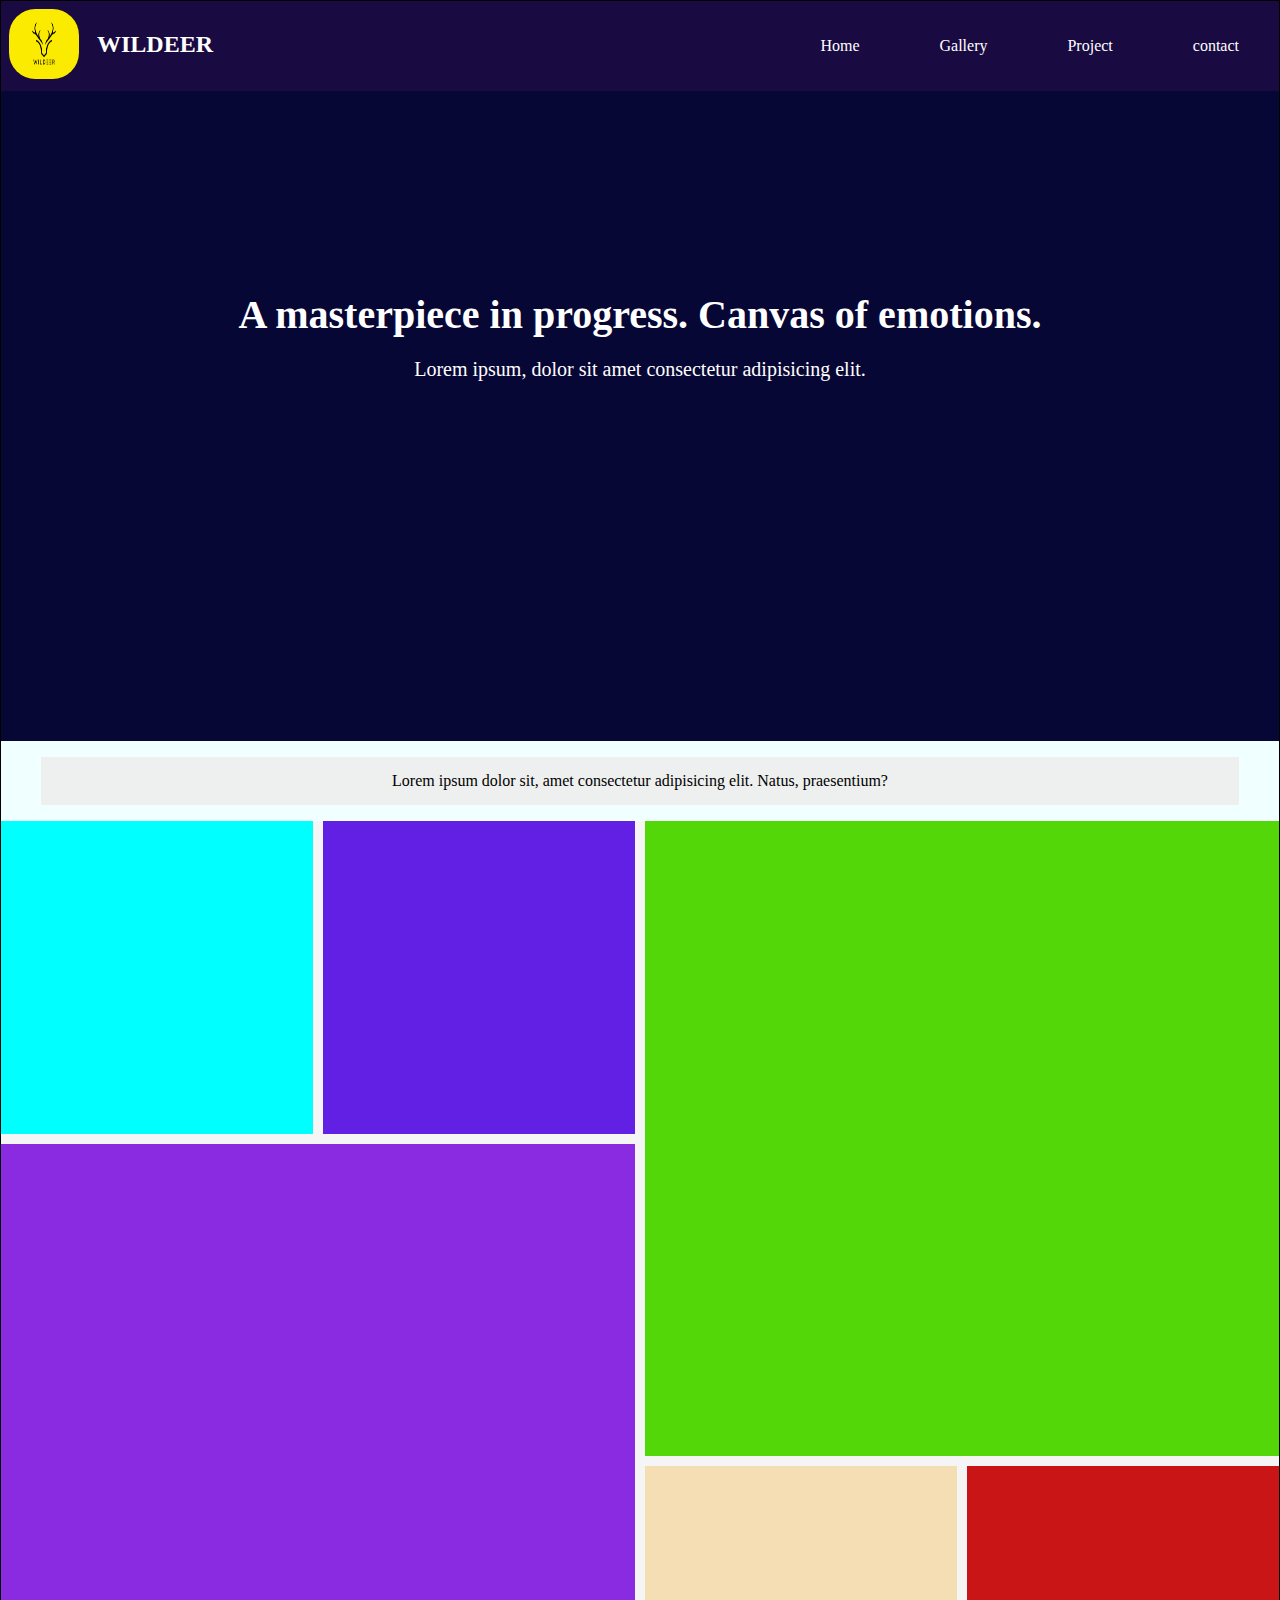
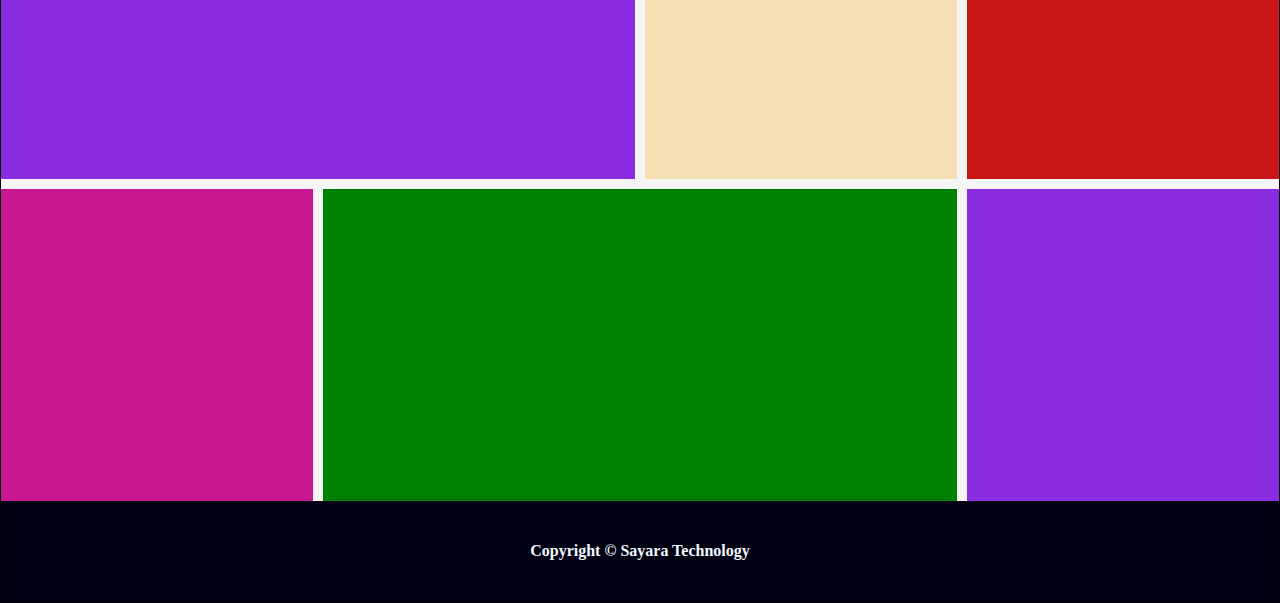
<file: aboutus.html>
<!DOCTYPE html>
<html lang="en">
  <head>
    <meta charset="UTF-8" />
    <meta name="viewport" content="width=device-width, initial-scale=1.0" />
    <title>Sayara</title>

    <link
      rel="stylesheet"
      href="https://fonts.google.com/share#how-to-use?selection.family=Noticia+Text:ital,wght@0,400;0,700;1,400;1,700"
    />
    <link rel="stylesheet" href="about.css" />
  </head>
  <body>
    <div class="page-container">
      <div class="nav">
        <nav>
          <div class="logo">
            <img
              src="./I-will-do-perfect-outstanding-and-trendy-minimalist-logo-design-2f27cc05-scaled.jpg"
              alt="logo"
            />

            <div class="Company-name">
              <h2>WILDEER</h2>
            </div>
          </div>

          <div class="menu">
            <ul>
              <li>
                <a
                  href="/index.html"
                  style="text-decoration: none; color: white"
                  >Home</a
                >
              </li>
              <li>
                <a
                  href="/aboutus.html"
                  style="text-decoration: none; color: white"
                  >Gallery</a
                >
              </li>
              <li>
                <a
                  href="/Projectus.html"
                  style="text-decoration: none; color: white"
                  >Project</a
                >
              </li>

              <li>
                <a
                  href="/contact.html"
                  style="text-decoration: none; color: white"
                  >contact
                </a>
              </li>
            </ul>
          </div>
        </nav>
      </div>

      <div class="banner">
        <b> A masterpiece in progress. Canvas of emotions. </b>
        <br />
        <p>Lorem ipsum, dolor sit amet consectetur adipisicing elit.</p>
      </div>

      <blockquote class="quate">
        Lorem ipsum dolor sit, amet consectetur adipisicing elit. Natus,
        praesentium?
      </blockquote>

      <div class="maingallery">
        <div class="gallery">
          <div
            class="gallery-item gallery-item-1"
            style="background-color: aqua"
          ></div>

          <div
            class="gallery-item gallery-item-2"
            style="background-color: rgb(97, 32, 227)"
          ></div>

          <div
            class="gallery-item gallery-item-4"
            style="background-color: rgb(84, 215, 9)"
          ></div>

          <div
            class="gallery-item gallery-item-5"
            style="background-color: blueviolet"
          ></div>

          <div
            class="gallery-item gallery-item-6"
            style="background-color: wheat"
          ></div>

          <div
            class="gallery-item gallery-item-7"
            style="background-color: rgb(201, 21, 21)"
          ></div>

          <div
            class="gallery-item gallery-item-8"
            style="background-color: rgb(198, 23, 145)"
          ></div>

          <div
            class="gallery-item gallery-item-9"
            style="background-color: green"
          ></div>

          <div
            class="gallery-item gallery-item-10"
            style="background-color: blueviolet"
          ></div>
        </div>
      </div>

      <div class="footer">
        <h4>Copyright &copy; Sayara Technology</h4>
      </div>
    </div>
  </body>
</html>
</file>
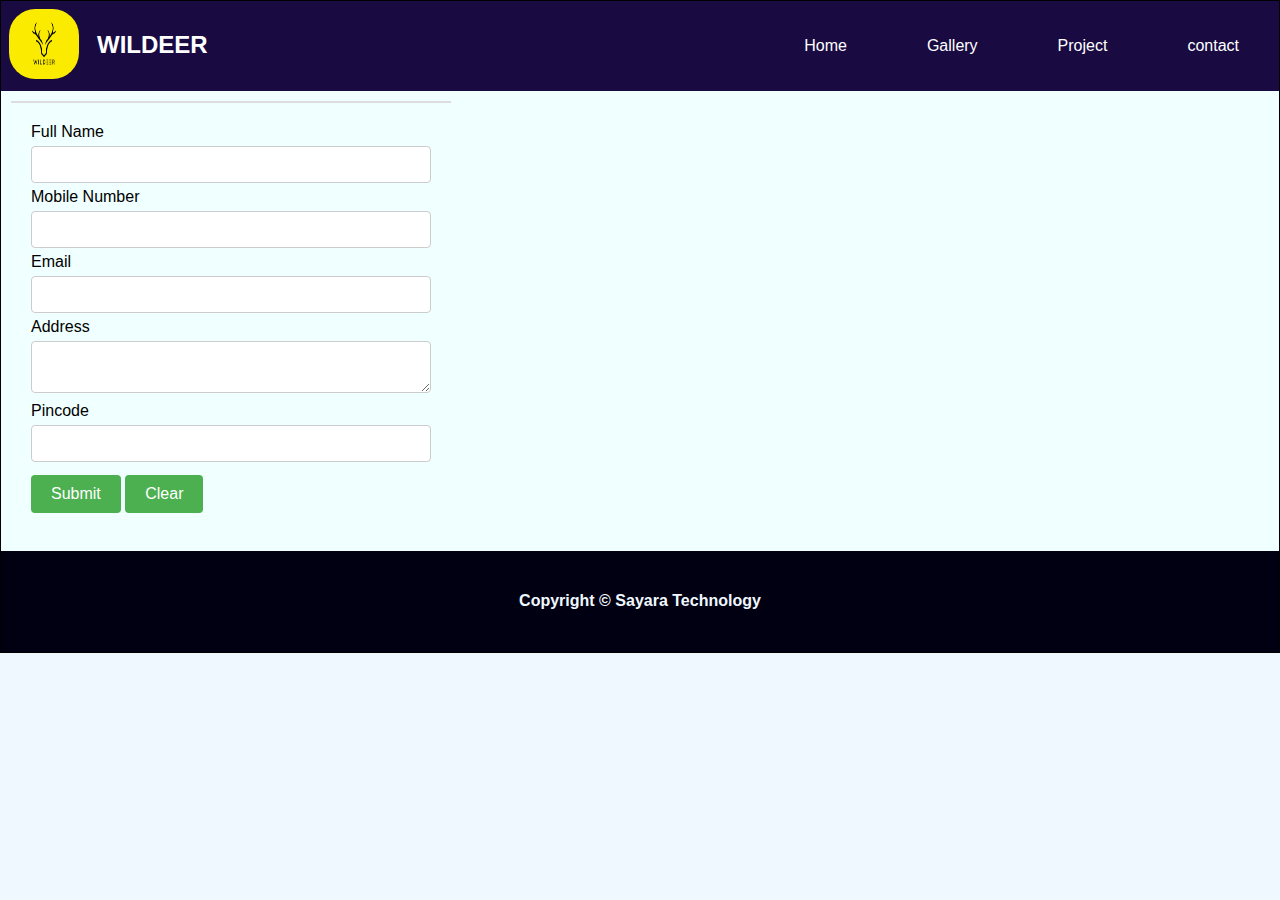
<file: contact.html>
<!DOCTYPE html>
<html lang="en">
  <head>
    <meta charset="UTF-8" />
    <meta name="viewport" content="width=device-width, initial-scale=1.0" />
    <title>Contact Form</title>
    <style>
      body {
        font-family: Arial, sans-serif;
      }
      form {
        max-width: 400px;
        margin: 0 auto;
        justify-content: center;
      }
      input[type="text"],
      input[type="tel"],
      input[type="email"],
      textarea {
        width: 100%;
        padding: 10px;
        margin: 5px 0;
        border: 1px solid #ccc;
        border-radius: 4px;
        box-sizing: border-box;
      }
      input[type="submit"],
      input[type="reset"] {
        background-color: #4caf50;
        color: white;
        padding: 10px 20px;
        margin: 8px 0;
        border: none;
        border-radius: 4px;
        cursor: pointer;
        font-size: 16px;
      }
      input[type="submit"]:hover,
      input[type="reset"]:hover {
        background-color: #45a049;
      }

      
    </style>
     <link rel="stylesheet" href="styles.css" />
  </head>
  <body>

    <div class="page-container">
      <div class="nav">
        <nav>
          <div class="logo">
            <img
              src="./I-will-do-perfect-outstanding-and-trendy-minimalist-logo-design-2f27cc05-scaled.jpg"
              alt="logo"
            />

            <div class="Company-name">
              <h2>WILDEER</h2>
            </div>
          </div>

          <div class="menu">
            <ul>
              <li>
                <a
                  href="/index.html"
                  style="text-decoration: none; color: white"
                  >Home</a
                >
              </li>
              <li>
                <a
                  href="/aboutus.html"
                  style="text-decoration: none; color: white"
                  >Gallery</a
                >
              </li>
              <li>
                <a
                  href="/Projectus.html"
                  style="text-decoration: none; color: white"
                  >Project</a
                >
              </li>

              <li>
                <a
                  href="/contact.html"
                  style="text-decoration: none; color: white"
                  >contact
                </a>
              </li>
            </ul>
          </div>
        </nav>
      </div>

    <form class="form">
      <label for="fullname">Full Name</label>
      <input type="text" id="fullname" name="fullname" required />

      <label for="mobile">Mobile Number</label>
      <input
        type="tel"
        id="mobile"
        name="mobile"
        pattern="[0-9]{10}"
        required
      />

      <label for="email">Email</label>
      <input type="email" id="email" name="email" required />

      <label for="address">Address</label>
      <textarea id="address" name="address" required></textarea>

      <label for="pincode">Pincode</label>
      <input
        type="text"
        id="pincode"
        name="pincode"
        pattern="[0-9]{6}"
        required
      />

      <input type="submit" value="Submit" />
      <input type="reset" value="Clear" />
    </form>

    <div class="footer">
        <h4>Copyright &copy; Sayara Technology</h4>
      </div>
  </body>
</html>
</file>
<file: about.css>
html {
  font-family: Noticia sans-serif ;
  min-height: 100vh;
  max-width: 1280px;
  background-color: aliceblue;
  margin: 0 auto;

}

body {
  margin: 0 auto;
  background-color: azure;
  border: 1px solid black;
}
.page-container {
 

}
.nav {


}
nav {
  background-color:rgb(25, 11, 66);
  display: flex;
  flex-direction: row;
  justify-content: space-between;
  margin: 0px;
  width: 100%;
}
nav .logo {
  display: flex;
  text-align: center;

}
nav .logo img {
  height: 70px;
  width: 70px;
  border-radius: 40%;
  padding: 8px;

}
.Company-name {
  font-weight: bold;
  padding: 10px;
  color: white;
}

nav ul {
  color: whitesmoke;
  text-decoration: none;
  list-style: none;
  display: flex;
  flex-direction: row;

  
  
}
nav ul li {
  padding:20px 40px;
  text-align: center;
  text-decoration: none;
  color: white;
  
  background-color: rgb(25, 11, 66);

}
nav ul li:hover {
  background-color:rgb(19, 2, 56); 
  
}
nav ul li.active {
  background-color: rgb(19, 2, 56);
}

@media all and (max-width:800px){
 nav {
  justify-content: flex-start;
  width: 100%;
 }
 nav ul {
  justify-content: space-between;
  
 }
}

@media all and (max-width:600px){
  nav {
    flex-direction: column;
    align-items: center;
  }
  nav ul  {
     flex-direction: column;
    align-items: center ;
    
   
  }
  nav ul li {
    align-items: stretch;
    
  }

}
.banner {
 display:block;
 justify-content: center;
 align-items: center;
 width: 100%;
 height: 450px;
 background-image:url(//unsplash.it/900/450/?blur);
 background-size: cover;
 text-align: center;
 padding-top:  200px;
 background-color: #070736;

}

@keyframes appers {
  from {
    opacity: 0.0;
    top: -100px;
  }
  to {
    opacity: 1.0;
    top: 0px;
  }

}
.banner b { 
  font-size: 40px;
  justify-self: center;
  color: white;
  text-align: center;
  position: relative;
  animation: appers 900ms ease-in-out 500ms forwards;
}
.banner p {
  font-size: 20px;
  
  color: white;
  text-align: center;
   position: relative;
  animation: appers 900ms ease-in-out 500ms forwards;
}
.container {
  background-color: white;
   background-color: black;
}

.gallery {
  display: grid;
  grid-template-columns: repeat(4 , 1fr);
  grid-template-rows: repeat(4 , 1fr);
  height: 100vw;
  grid-gap: 10px;
  background-color: whitesmoke
  
}

.gallery-item  {
  width: 100%;
  height: 100%;
  object-fit:cover;
  transition: all ease-in 500ms;
   background-color: black;
 
}
.gallery-item:hover {
  transform: scale(0.95);
  opacity: 0.5;
  
  
}

.gallery-item-4 {
  grid-column: 3/5;
  grid-row:1/3;
}

.gallery-item-5 {
  grid-column: 1/3;
  grid-row: 2/4;
}
.gallery-item-9 {
  grid-column: 2/4;
 
}
.quate {
  display: block;
  background-color: #eeee;
  text-align: center;
  padding: 15px;
}
.footer {
  position: relative;
  left: 0;
  right: 0;
  bottom: 0;
  background-color: #000012;
  color: aliceblue;
  padding: 20px;
  text-align: center;
}
</file>
<file: styles.css>
html {
  font-family: Noticia sans-serif ;
  min-height: 100vh;
  max-width: 1280px;
  background-color: aliceblue;
  margin: 0 auto;

}

body {
  margin: 0 auto;
  background-color: azure;
  border: 1px solid black;
}
.page-container {
 

}
.nav {


}
nav {
  background-color:rgb(25, 11, 66);
  display: flex;
  flex-direction: row;
  justify-content: space-between;
  margin: 0px;
  width: 100%;
}
nav .logo {
  display: flex;
  text-align: center;

}
nav .logo img {
  height: 70px;
  width: 70px;
  border-radius: 40%;
  padding: 8px;

}
.Company-name {
  font-weight: bold;
  padding: 10px;
  color: white;
}

nav ul {
  color: whitesmoke;
  text-decoration: none;
  list-style: none;
  display: flex;
  flex-direction: row;

  
  
}
nav ul li {
  padding:20px 40px;
  text-align: center;
  text-decoration: none;
  color: white;
  
  background-color: rgb(25, 11, 66);

}
nav ul li:hover {
  background-color:rgb(19, 2, 56); 
  
}
nav ul li.active {
  background-color: rgb(19, 2, 56);
}

@media all and (max-width:800px){
 nav {
  justify-content: flex-start;
  width: 100%;
 }
 nav ul {
  justify-content: space-between;
  
 }
}

@media all and (max-width:600px){
  nav {
    flex-direction: column;
    align-items: center;
  }
  nav ul  {
     flex-direction: column;
    align-items: center ;
    
   
  }
  nav ul li {
    align-items: stretch;
    
  }

}
.banner {
 display:block;
 justify-content: center;
 align-items: center;
 width: 100%;
 height: 450px;
 background-image:url(//unsplash.it/900/450/?blur);
 background-size: cover;
 text-align: center;
 padding-top:  200px;
 background-color: #070736;

}

@keyframes appers {
  from {
    opacity: 0.0;
    top: -100px;
  }
  to {
    opacity: 1.0;
    top: 0px;
  }

}
.banner b { 
  font-size: 40px;
  justify-self: center;
  color: white;
  text-align: center;
  position: relative;
  animation: appers 900ms ease-in-out 500ms forwards;
}
.banner p {
  font-size: 20px;
  
  color: white;
  text-align: center;
   position: relative;
  animation: appers 900ms ease-in-out 500ms forwards;
}

.maintext {
  padding: 20px;
  font-size: 22px;
  text-align: center;
}
.subtext {
  display: flex;
  
}
.subtext div {
  margin: 10px;
  color: white;
}
.subtext .red {
  background-color: #ff6464;
  border: 5px solid white;
  padding: 10px;
  border-radius: 5%;
 
}

.subtext .yellow {
  background-color: #f0a500;
  border: 5px solid white;
  padding: 10px;
  border-radius: 5%;
 
}

.subtext .green {
  background-color: #6eebc3;
  border: 5px solid white;
  padding: 10px;
  border-radius: 5%;
 
}

.quate {
  display: block;
  background-color: #eeee;
  text-align: center;
  padding: 15px;
  
}
.Projecttitle {
  text-align: center;
  font-weight: bold;
  padding: 20px;
  background-color: azure;
  font-family: sans-serif;
  border-top: 5px solid #ddd;
  border-bottom: 5px solid #ddd;
}

.projects {
  display: flex;
  justify-content: center;
  text-align: center;
  
}
.project {
  padding: 10px;
  margin: 10px;
  border: 2px solid #ddd;
}
.project h4 {
    font-family: 'Courier New', Courier, monospace;
    font-size: 16px;
    border-top: 2px solid #ddd;
  border-bottom: 2px solid #a3a1a1;

  }
  .Project img {
    transition: all 0.4ms ease-in-out;
    width: 100%;
    border-radius: 20px;
  }
  .project img:hover {
    transform: scale(0.95);
    opacity: 0.80;
  }
  .project button {
    background-color: rgb(106, 236, 59);
    border: none;
    padding: 10px 20px;
    width: 100%;
    border-radius: 10px;
    color: white;
    font-size: 14px;
  }
  .project button:hover{
    background-color: rgb(39, 202, 39);
    transform: scale(0.90);
  }

  
  

@media all and (max-width:800px){
  .projects {
    flex-direction: column;
    align-items: center;
  }
}


.form {
  padding: 20px;
  margin: 10px;
  border-top: 2px solid #ddd;
  border-top: 2px solid #ddd;
  justify-content: center;
}
  
  

.footer {
  position: relative;
  left: 0;
  right: 0;
  bottom: 0;
  background-color: #000012;
  color: aliceblue;
  padding: 20px;
  text-align: center;
}
</file>
